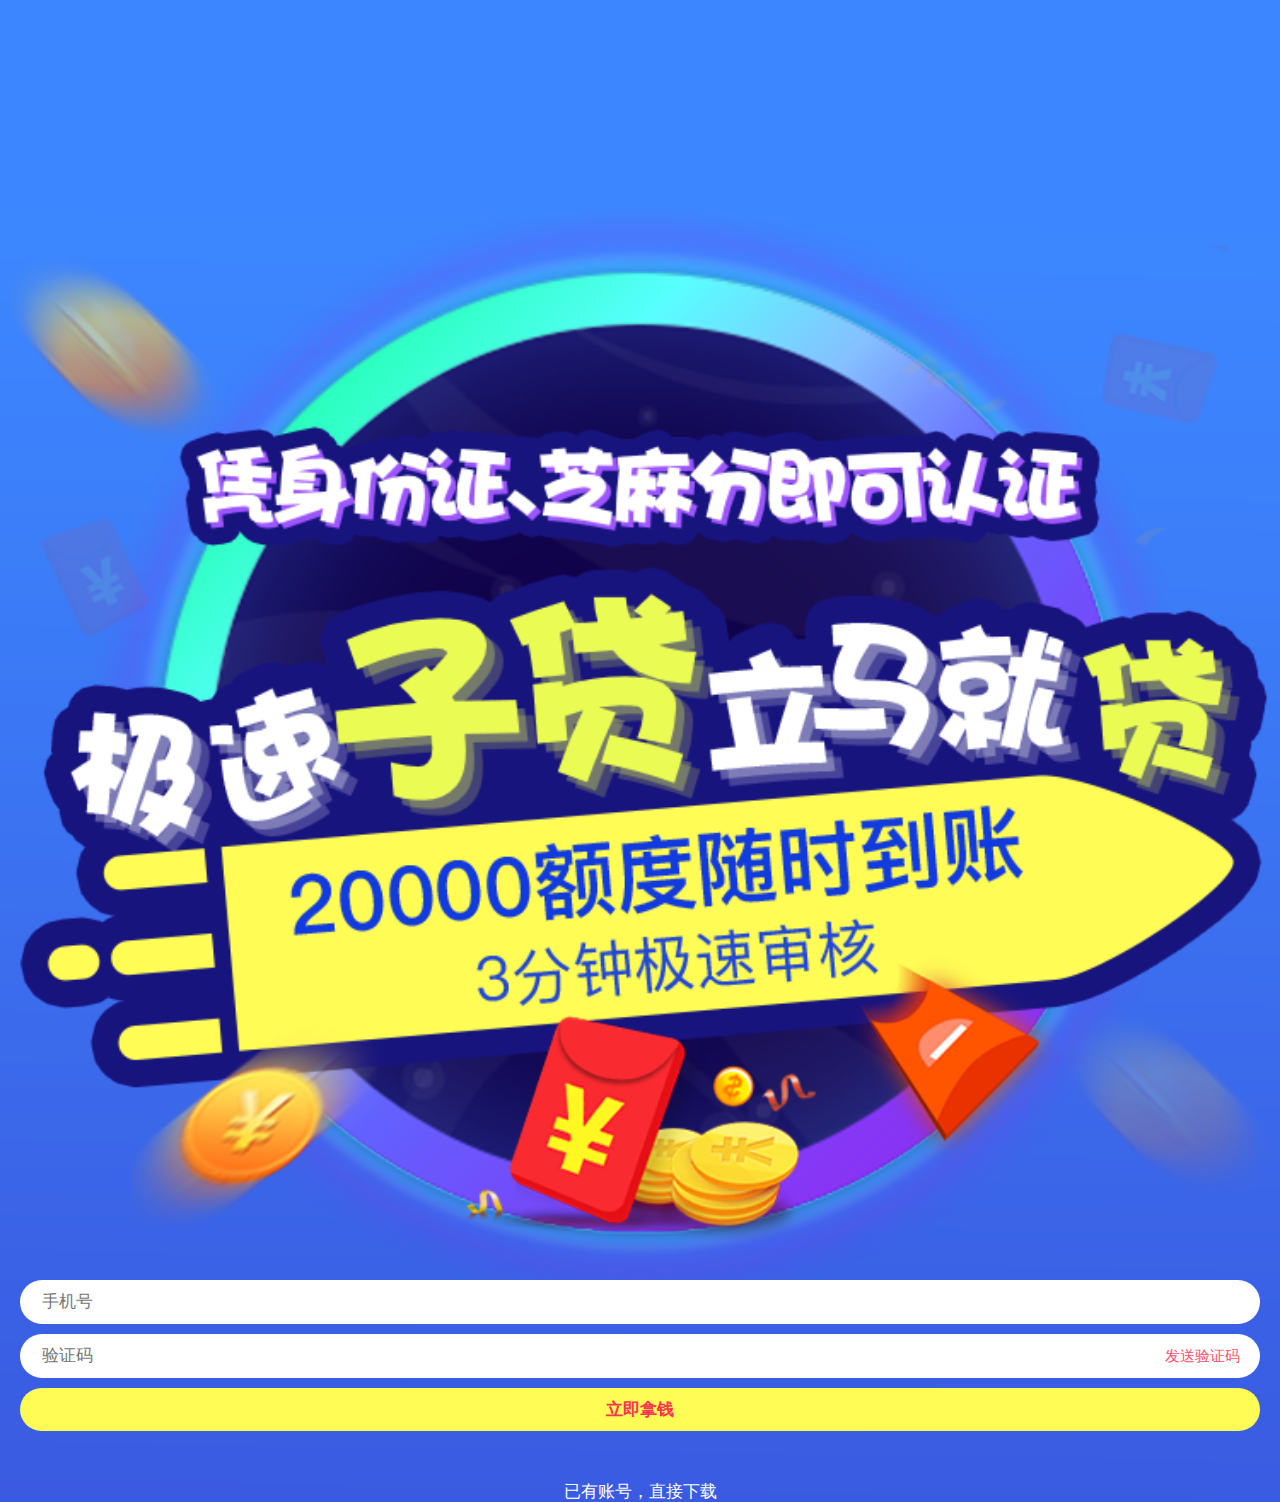
<file: index.html>
<!DOCTYPE html>
<html lang="en">
<head>
    <meta charset="UTF-8">
    <meta name="viewport" content="width=device-width, initial-scale=1.0">
    <meta http-equiv="X-UA-Compatible" content="ie=edge">
    <link rel="stylesheet" href="css/mui.min.css">
    <link rel="stylesheet" href="css/style.css">

    <title>首页</title>
</head>
<body>
    <div class="content">
        <div>
            <input type="text" placeholder="手机号" id="phone" style="-webkit-user-select:text !important" maxlength="11" onkeyup="value=value.replace(/[^\d]/g,'')">
        </div>
        <!-- <div  style="font-size: 0;height: 40px;">
                    <input placeholder='请输入图形验证码' id="picCode1" type='text' style="float: left;width: 60%;" maxLength={4} />
                    <img id='picCode' alt="" style="width: 30%;float: right;position: relative;top: 3px;">
            </div> -->
        <div>
            <input type="text" style="width: 60%;-webkit-user-select:text !important" placeholder="验证码" id="code">
            <span class="codeBut"  >发送验证码</span>
        </div>
        <div style="display: none">
            <input type="password" id="password" placeholder="密码不低于6个字符" style="-webkit-user-select:text !important;">
        </div>
        <div class="but"  >
            立即拿钱
        </div>
        <span id="tiaoxiazai">已有账号，直接下载</span>
    </div>
    <div class="yindao">
        <img src="assets/yindao.png" alt="" style="width: 100%;" class="yindaoImg" >
        <img src="assets/xiazai_btn.jpg" alt="" style="width: 80%" id="xiazaiBut">
    </div>
    <!-- <script type="text/javascript" src="https://s5.cnzz.com/z_stat.php?id=1277658686&web_id=1277658686"></script> -->
    <!-- <script type="text/javascript">var cnzz_protocol = (("https:" == document.location.protocol) ? "https://" : "http://");document.write(unescape("%3Cspan id='cnzz_stat_icon_1277658686'%3E%3C/span%3E%3Cscript src='" + cnzz_protocol + "s5.cnzz.com/z_stat.php%3Fid%3D1277658686' type='text/javascript'%3E%3C/script%3E"));</script> -->
</body>
</html>
<script src="js/jquery.min.js"></script>
<script src="js/core.js"></script>
<script type="text/javascript" src="http://pv.sohu.com/cityjson?ie=utf-8"></script>  
<script src="js/md5.js"></script>
<script src="js/mui.min.js"></script>
<!-- <script src="js/script.js"></script> -->
<script>
    jQuery(function(){
        $(".codeBut").click(function(){
            mui.alert("搞笑，测试的去哪给你发验证码");
        })
        $(".but").click(function(){
            mui.alert("注册成功");
        })
    })
</script>
</file>
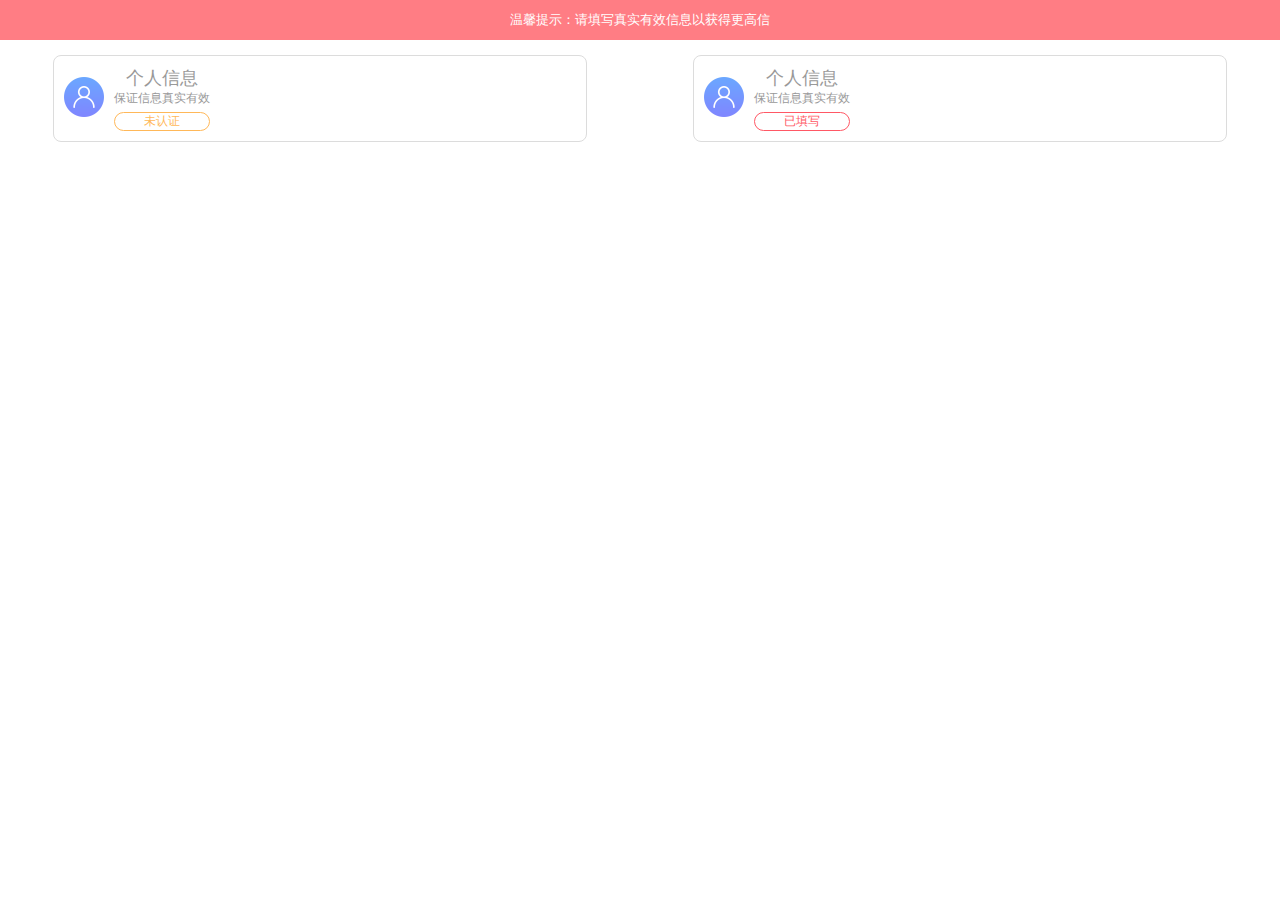
<file: home.html>
<!DOCTYPE html>
<html lang="en">
<head>
    <meta charset="UTF-8">
    <meta name="viewport" content="width=device-width, initial-scale=1.0">
    <meta http-equiv="X-UA-Compatible" content="ie=edge">
    <title>认证</title>
    <style>
    body,p{
        margin: 0;
        padding: 0;
    }
    .top{
        width:100%;
        height:40px;
        background:rgba(255,125,132,1);
        text-align: center;
        color: #fff;
        line-height: 40px;
        font-size: 13px;
    }
    img{
        width: 100%;
    }
    .contentDiv{
        display: flex;
        font-size: 12px;
        color: #999999;
        text-align: center;
        border: 1px solid rgba(220,220,220,1);
        width: 40%;
        align-items: center;
        border-radius: 8px;
        padding: 10px;
    }
    .imgDiv{
        width: 40px;
    }
    .title{
        font-size: 18px;
    }
    .rightText{
        margin-left: 10px;
    }
    .certified{
        background: rgba(255,255,255,1);
        border-radius: 23px;
        border: 1px solid rgba(255,88,101,1);
        color: #FF5865;
        margin-top: 5px;
    }
    .uncertified{
        background: rgba(255,255,255,1);
        border-radius: 23px;
        border:1px solid rgba(255,184,89,1);
        color: #FFB859;
        margin-top: 5px;
    }
    </style>
</head>

<body>
    <div class="top">
            温馨提示：请填写真实有效信息以获得更高信
    </div>
    <div style="display: flex;justify-content: space-around;margin-top: 15px;">
        <div class="contentDiv">
            <div class="imgDiv"><img src="assets/gerenxinxi.png" alt=""></div>
            <div class="rightText">
                <p class="title">个人信息</p>
                <p>保证信息真实有效</p>
                <p class="uncertified">未认证</p>
            </div>
        </div>
        <div class="contentDiv">
            <div class="imgDiv"><img src="assets/gerenxinxi.png" alt=""></div>
            <div class="rightText">
                <p class="title">个人信息</p>
                <p>保证信息真实有效</p>
                <p class="certified">已填写</p>
            </div>
        </div>
    </div>
</body>
</html>
<script src="js/jquery.min.js"></script>
<script>
    jQuery(function(){
        $(".uncertified").click(function(){
            window.location.href="certified.html"
        })
    })
</script>
</file>
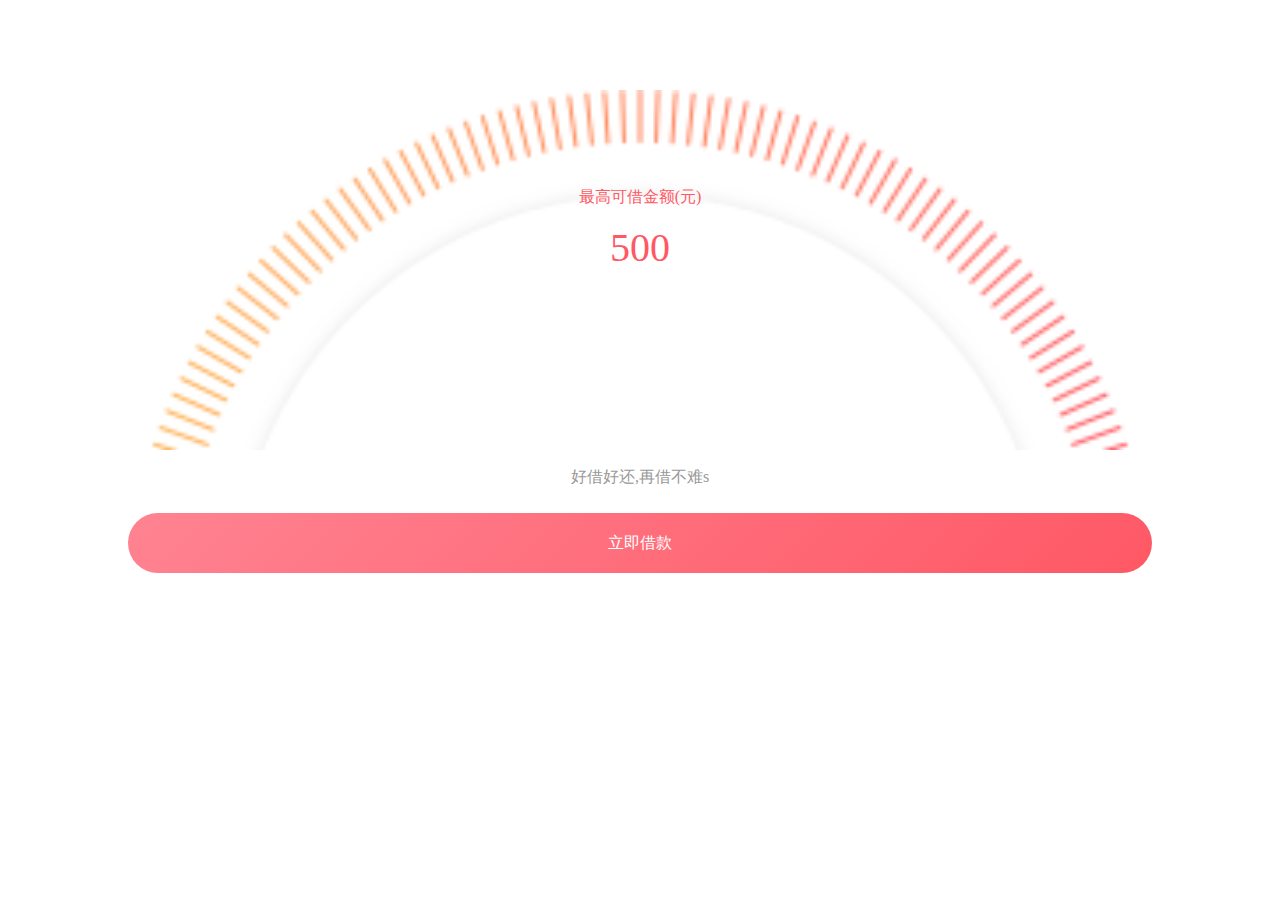
<file: text.html>
<!DOCTYPE html>
<html lang="en">
<head>
    <meta charset="UTF-8">
    <meta name="viewport" content="width=device-width, initial-scale=1.0">
    <meta http-equiv="X-UA-Compatible" content="ie=edge">
    <title>Document</title>
</head>
<style>
    body{
        margin: 0;
        padding: 0;
    }
    .top{
        width: 80%;
        height: 40vh;
        margin: 0 auto;
        background: url(assets/zhuanpan.png) no-repeat;
        box-sizing: border-box;
        background-size: 100%; 
        margin-top: 10vh;
        text-align: center;
        padding-top: 9vh;
        color: #FF5865;
    }
    .button{
        width: 80%;
        height: 60px;
        background: linear-gradient(135deg,rgba(255,131,146,1) 0%,rgba(255,88,101,1) 100%);
        border-radius: 50px;
        text-align: center;
        line-height: 60px;
        margin: 0 auto;
        color: #fff;
        margin-top: 25px;
    }
    .text{
        color: #999999;
        text-align: center;
        margin-top: 17px;
    }
</style>
<body>
    <div class="top">
        <p style="font-size: 16px;">最高可借金额(元)</p>
        <p style="font-size: 40px;margin-top: 10px;">500</p>
    </div>
    <div class="text">好借好还,再借不难s</div>
    <div class="button">
        立即借款
    </div>
    <!-- <img src="assets/zhuanpan.png" alt=""> -->
</body>
</html>
<script src="js/jquery.min.js"></script>
<script>
    jQuery(function(){
        $(".button").click(function(){
            window.location.href="home.html"
        })
    })
</script>
</file>
<file: css/style.css>
html,body{
    margin: 0;
    padding: 0;
    height: 100vh;
    background-color: #3a58df;
}
a[target="_blank"]{
    font-size: 0
}
.content{
    padding: 0 20px;
    min-height: 100vh;
    background: url(../assets/newBack.png) no-repeat;
    box-sizing: border-box;
    background-size: 100%;
    padding-top: 100%;
}
.content>div{
    border-radius: 25px;
    padding: 11px 20px;
    width: 100%;
    display: block;
    box-sizing: border-box;
    margin-bottom: 10px;
    background-color: #fff;
    color: #333;
}
input{
    border: 0;
    height: 100%;
    outline: none;
    width: 100%; 
}
.but{
    text-align: center;
    background: #FFFD55 !important;
    color: #FF3353 !important;
    font-weight: 900;
}
.codeBut{
    color: #FF4F6B;
    font-size: 15px;
    float: right;
}
#tiaoxiazai{
    display: block;
    text-align: center;
    margin-top: 50px;
    color: #FFFFFF;
}
.yindao{
    height: 100vh;
    position: fixed;
    top: 0;
    overflow: scroll;
    background-color: rgb(101, 98, 98);
    display: none;
    text-align: center;
}
@media ( max-width : 350px){
    .content>div{
        padding: 9px 20px 8px;
    }
    #tiaoxiazai{
        margin-top: 45px;
        margin-bottom: 30px;
    }
}
@media ( max-width : 380px){
    .content>div{
        padding: 9px 20px 8px;
    }
    #tiaoxiazai{
        margin-top: 45px;
        margin-bottom: 30px;
    }
}
</file>
